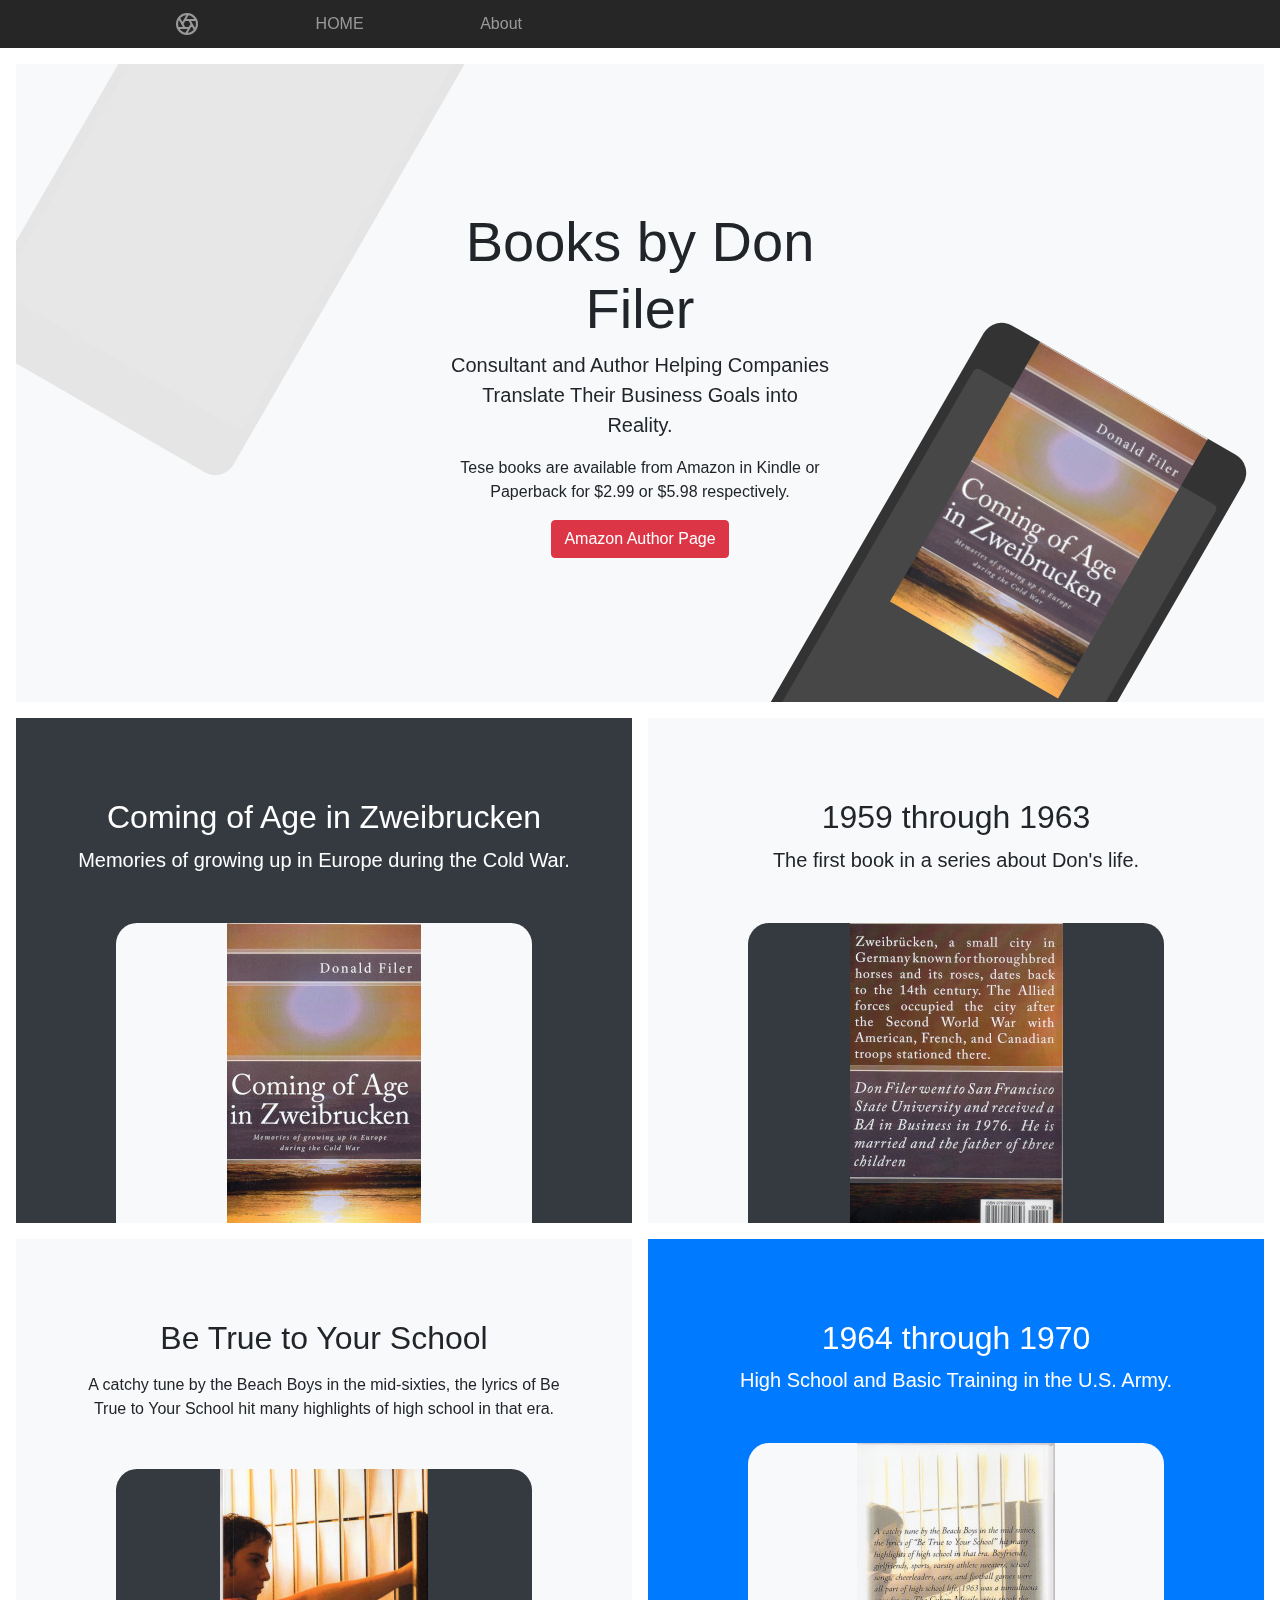
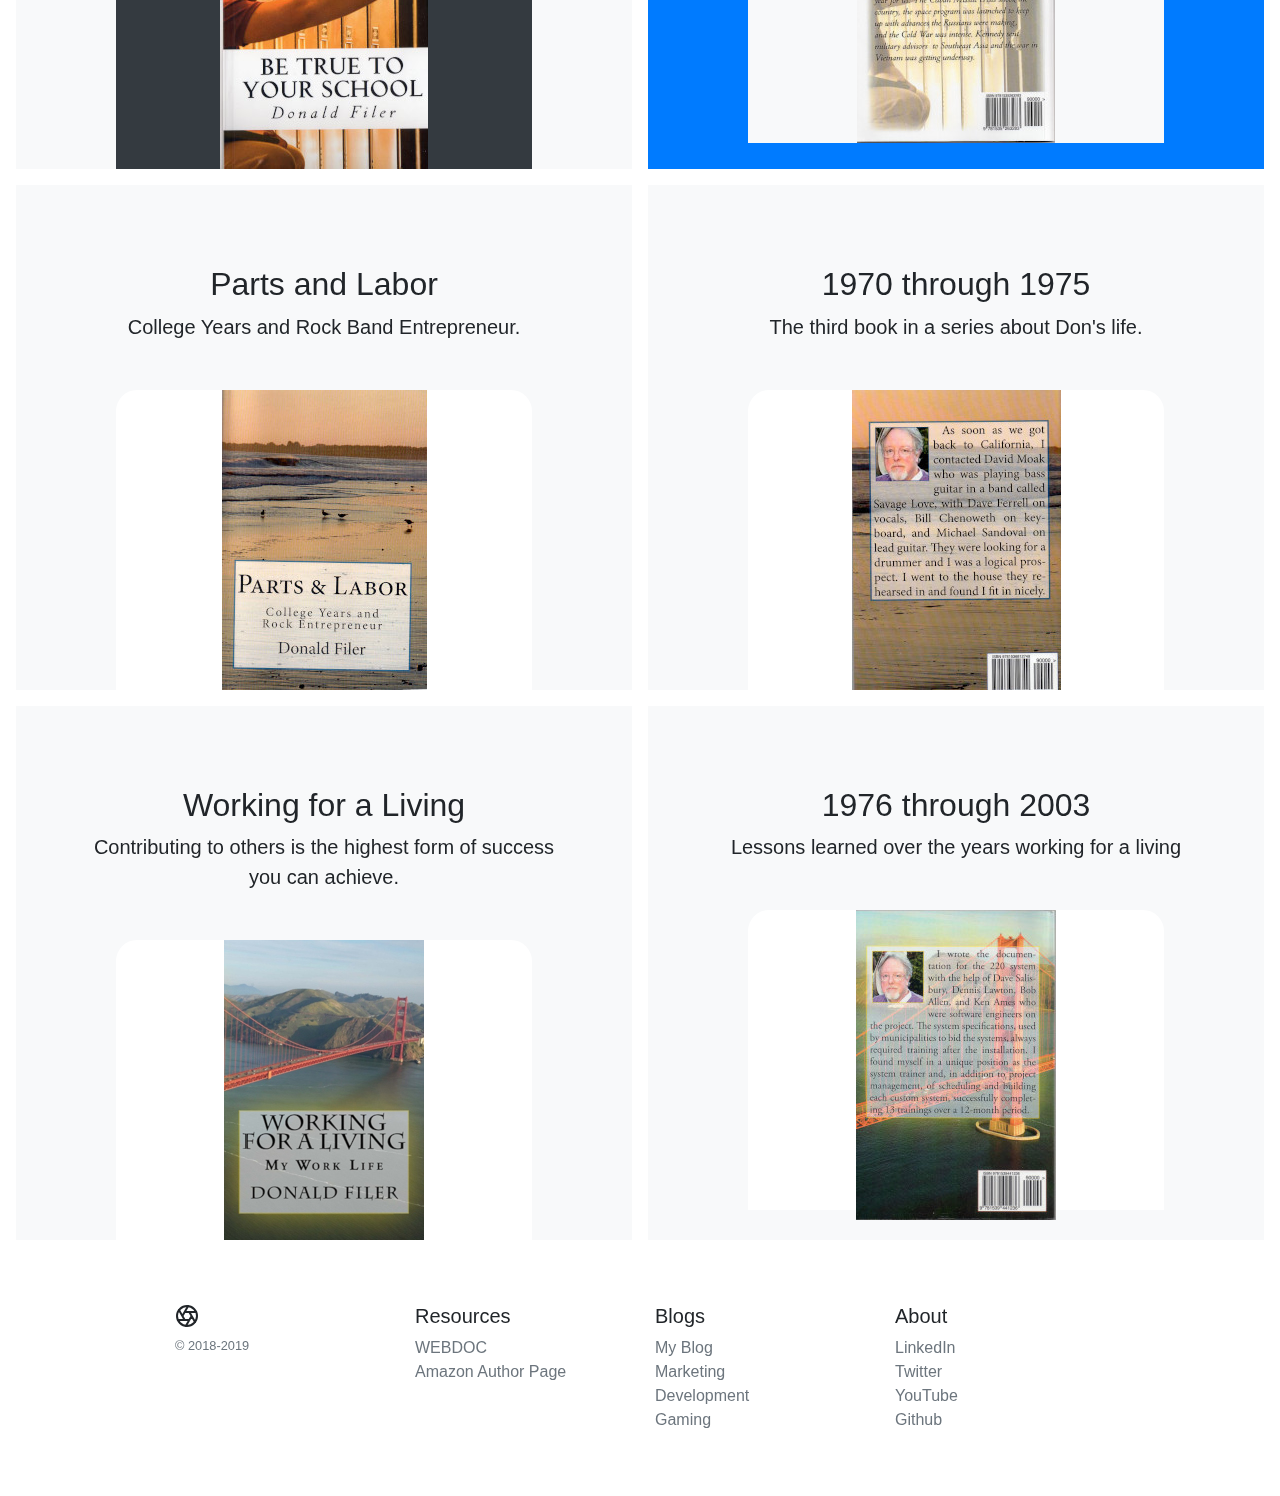
<file: index.html>
<!doctype html>
<html lang="en">

<head>
    <!-- Global site tag (gtag.js) - Google Analytics -->
    <script async src="https://www.googletagmanager.com/gtag/js?id=UA-174963985-1"></script>
    <script>
        window.dataLayer = window.dataLayer || [];

        function gtag() {
            dataLayer.push(arguments);
        }
        gtag('js', new Date());

        gtag('config', 'UA-174963985-1');
    </script>

    <meta charset="utf-8">
    <meta name="viewport" content="width=device-width, initial-scale=1, shrink-to-fit=no">
    <meta name="description" content="Books by Don Filer">
    <meta name="author" content="Don Filers">
    <meta name="generator" content="Jekyll v3.8.5">
    <title>Books - Don Filer</title>
    <!-- Bootstrap CSS & JS -->
    <link rel="stylesheet" href="https://maxcdn.bootstrapcdn.com/bootstrap/4.0.0/css/bootstrap.min.css" integrity="sha384-Gn5384xqQ1aoWXA+058RXPxPg6fy4IWvTNh0E263XmFcJlSAwiGgFAW/dAiS6JXm" crossorigin="anonymous">
    <script src="https://maxcdn.bootstrapcdn.com/bootstrap/4.0.0/js/bootstrap.min.js" integrity="sha384-JZR6Spejh4U02d8jOt6vLEHfe/JQGiRRSQQxSfFWpi1MquVdAyjUar5+76PVCmYl" crossorigin="anonymous">
    </script>


    <style>
        .bd-placeholder-img {
            font-size: 1.125rem;
            text-anchor: middle;
            -webkit-user-select: none;
            -moz-user-select: none;
            -ms-user-select: none;
            user-select: none;
        }
        
        @media (min-width: 768px) {
            .bd-placeholder-img-lg {
                font-size: 3.5rem;
            }
        }
    </style>
    <!-- Custom styles for this template -->
    <link href="css/product.css" rel="stylesheet">

    <body>
        <nav class="site-header sticky-top py-1">
            <div class="container d-flex flex-column flex-md-row justify-content-between">
                <a class="py-2" href="#">
                    <svg xmlns="http://www.w3.org/2000/svg" width="24" height="24" fill="none" stroke="currentColor" stroke-linecap="round" stroke-linejoin="round" stroke-width="2" class="d-block mx-auto" role="img" viewbox="0 0 24 24" focusable="false">
                    <title>Product</title>
                    <circle cx="12" cy="12" r="10" />
                    <path
                        d="M14.31 8l5.74 9.94M9.69 8h11.48M7.38 12l5.74-9.94M9.69 16L3.95 6.06M14.31 16H2.83m13.79-4l-5.74 9.94" />
                </svg>
                </a>
                <a class="py-2 d-none d-md-inline-block dark" href="
            https://donfiler.us/" target="_blank ">HOME</a>
                <a class="py-2 d-none d-md-inline-block" href="https://donfiler.us/portfolio" target="_blank ">About</a>
                <a class="py-2 d-none d-md-inline-block" href="#"> </a>
                <a class="py-2 d-none d-md-inline-block" href="#"> </a>
                <a class="py-2 d-none d-md-inline-block" href="#"> </a>
                <a class="py-2 d-none d-md-inline-block" href="#"> </a>
                <a class="py-2 d-none d-md-inline-block" href="#"> </a>
            </div>
        </nav>

        <div class="position-relative overflow-hidden p-3 p-md-5 m-md-3 text-center bg-light">
            <div class="col-md-5 p-lg-5 mx-auto my-5">
                <h1 class="display-4 font-weight-normal">Books by Don Filer</h1>
                <p class="lead font-weight-normal">Consultant and Author Helping Companies Translate Their Business Goals into Reality.</p>
                <p> Tese books are available from Amazon in Kindle or Paperback for $2.99 or $5.98 respectively.</p>
                <a class="btn btn-danger" href="https://www.amazon.com/Mr.-Donald-P.-Filer/e/B01JUZDBKG">Amazon Author
                Page</a>
            </div>
            <div class="product-device shadow-sm d-none d-md-block"><img src="img/book1_f.jpg" alt=""></div>
            <div class="product-device product-device-2 shadow-sm d-none d-md-block"></div>
        </div>

        <div class="d-md-flex flex-md-equal w-100 my-md-3 pl-md-3">
            <div class="bg-dark mr-md-3 pt-3 px-3 pt-md-5 px-md-5 text-center text-white overflow-hidden">
                <div class="my-3 py-3">
                    <h2 class="display-5">Coming of Age in Zweibrucken</h2>
                    <p class="lead">Memories of growing up in Europe during the Cold War.</p>
                </div>
                <div class="bg-light shadow-sm mx-auto" style="width: 80%; height: 300px; border-radius: 21px 21px 0 0;">
                    <img src="img/book1_f.jpg" alt="Coming of Age in Zweibrucken"></div>
            </div>
            <div class="bg-light mr-md-3 pt-3 px-3 pt-md-5 px-md-5 text-center overflow-hidden">
                <div class="my-3 p-3">
                    <h2 class="display-5">1959 through 1963</h2>
                    <p class="lead">The first book in a series about Don's life.</p>
                </div>
                <div class="bg-dark shadow-sm mx-auto" style="width: 80%; height: 300px; border-radius: 21px 21px 0 0;"><img src="img/book1_b.jpg" alt="Coming of Age in Zweibrucken"></div>
            </div>
        </div>

        <div class="d-md-flex flex-md-equal w-100 my-md-3 pl-md-3">
            <div class="bg-light mr-md-3 pt-3 px-3 pt-md-5 px-md-5 text-center overflow-hidden">
                <div class="my-3 p-3">
                    <h2 class="display-5">Be True to Your School</h2>
                    <p class="lead"></p>
                    <p>A catchy tune by the Beach Boys in the mid-sixties, the lyrics of Be True to Your School hit many highlights of high school in that era.</p>
                </div>
                <div class="bg-dark shadow-sm mx-auto" style="width: 80%; height: 300px; border-radius: 21px 21px 0 0;"><img src="img/img024.jpg" alt="Be True to Your School"></div>
            </div>
            <div class="bg-primary mr-md-3 pt-3 px-3 pt-md-5 px-md-5 text-center text-white overflow-hidden">
                <div class="my-3 py-3">
                    <h2 class="display-5">1964 through 1970</h2>
                    <p class="lead">High School and Basic Training in the U.S. Army.</p>
                </div>
                <div class="bg-light shadow-sm mx-auto" style="width: 80%; height: 300px; border-radius: 21px 21px 0 0;">
                    <img src="img/img027.jpg" alt="Be True to Your School"></div>
            </div>
        </div>

        <div class="d-md-flex flex-md-equal w-100 my-md-3 pl-md-3">
            <div class="bg-light mr-md-3 pt-3 px-3 pt-md-5 px-md-5 text-center overflow-hidden">
                <div class="my-3 p-3">
                    <h2 class="display-5">Parts and Labor</h2>
                    <p class="lead">College Years and Rock Band Entrepreneur.</p>
                </div>
                <div class="bg-white shadow-sm mx-auto" style="width: 80%; height: 300px; border-radius: 21px 21px 0 0;">
                    <img src="img/book3_f.jpg" alt="Parts and Labor"></div>
            </div>
            <div class="bg-light mr-md-3 pt-3 px-3 pt-md-5 px-md-5 text-center overflow-hidden">
                <div class="my-3 py-3">
                    <h2 class="display-5">1970 through 1975</h2>
                    <p class="lead"> The third book in a series about Don's life.</p>
                </div>
                <div class="bg-white shadow-sm mx-auto" style="width: 80%; height: 300px; border-radius: 21px 21px 0 0;">
                    <img src="img/book3_b.jpg" alt="Parts and Labor"></div>
            </div>
        </div>

        <div class="d-md-flex flex-md-equal w-100 my-md-3 pl-md-3">
            <div class="bg-light mr-md-3 pt-3 px-3 pt-md-5 px-md-5 text-center overflow-hidden">
                <div class="my-3 p-3">
                    <h2 class="display-5">Working for a Living</h2>
                    <p class="lead">Contributing to others is the highest form of success you can achieve.</p>
                </div>
                <div class="bg-white shadow-sm mx-auto" style="width: 80%; height: 300px; border-radius: 21px 21px 0 0;">
                    <img src="img/working.jpg" alt="Working for a Living"></div>
            </div>
            <div class="bg-light mr-md-3 pt-3 px-3 pt-md-5 px-md-5 text-center overflow-hidden">
                <div class="my-3 py-3">
                    <h2 class="display-5">1976 through 2003</h2>
                    <p class="lead">Lessons learned over the years working for a living</p>
                </div>
                <div class="bg-white shadow-sm mx-auto" style="width: 80%; height: 300px; border-radius: 21px 21px 0 0;">
                    <img src="img/book4_b.jpg" alt="Working for a Living"></div>
            </div>
        </div>

        <footer class="container py-5">
            <div class="row">
                <div class="col-12 col-md">
                    <svg xmlns="http://www.w3.org/2000/svg" width="24" height="24" fill="none" stroke="currentColor" stroke-linecap="round" stroke-linejoin="round" stroke-width="2" class="d-block mb-2" role="img" viewbox="0 0 24 24" focusable="false">
                    <title>Product</title>
                    <circle cx="12" cy="12" r="10" />
                    <path
                        d="M14.31 8l5.74 9.94M9.69 8h11.48M7.38 12l5.74-9.94M9.69 16L3.95 6.06M14.31 16H2.83m13.79-4l-5.74 9.94" />
                </svg>
                    <small class="d-block mb-3 text-muted">&copy; 2018-2019</small>
                </div>
                <!-- <div class="col-6 col-md">
                <h5>Features</h5>
                <ul class="list-unstyled text-small">
                    <li><a class="text-muted" href="#">Cool stuff</a></li>
                    <li><a class="text-muted" href="#">Random feature</a></li>
                    <li><a class="text-muted" href="#">Team feature</a></li>
                    <li><a class="text-muted" href="#">Stuff for developers</a></li>
                    <li><a class="text-muted" href="#">Another one</a></li>
                    <li><a class="text-muted" href="#">Last time</a></li>
                </ul>
            </div> -->
                <div class="col-6 col-md">
                    <h5>Resources</h5>
                    <ul class="list-unstyled text-small">
                        <li><a class="text-muted" href="https://donfiler.us/donfiler.net/index.html" target="_blank ">WEBDOC</a></li>
                        <li><a class="text-muted" href="https://www.amazon.com/Mr.-Donald-P.-Filer/e/B01JUZDBKG" target="_blank ">Amazon Author Page</a></li>
                        <!-- <li><a class="text-muted" href="#">Another resource</a></li>
                    <li><a class="text-muted" href="#">Final resource</a></li> -->
                    </ul>
                </div>
                <div class="col-6 col-md">
                    <h5>Blogs</h5>
                    <ul class="list-unstyled text-small">
                        <li><a class="text-muted" href="https://donfiler.blogspot.com/" target="_blank ">My Blog</a></li>
                        <li><a class="text-muted" href="https://impactmarketingconsultant.wordpress.com/" target="_blank ">Marketing</a></li>
                        <li><a class="text-muted" href="https://mobilefriendlywebdesign.wordpress.com/" target="_blank ">Development</a></li>
                        <li><a class="text-muted" href="https://donfiler.us/wp/pmdg-737-ngx/" target="_blank ">Gaming</a>
                        </li>
                    </ul>
                </div>
                <div class="col-6 col-md">
                    <h5>About</h5>
                    <ul class="list-unstyled text-small">
                        <li><a class="text-muted" href="https://www.linkedin.com/in/filerdon/?trk=profile-badge" target="_blank ">LinkedIn</a></li>
                        <li><a class="text-muted" href="https://twitter.com/donfiler" target="_blank ">Twitter</a></li>
                        <li><a class="text-muted" href="https://www.youtube.com/user/donfiler1" target="_blank ">YouTube</a>
                        </li>
                        <li><a class="text-muted" href="https://github.com/donfiler" target="_blank">Github</a></li>
                    </ul>
                </div>
            </div>
        </footer>
        <script src="https://code.jquery.com/jquery-3.2.1.slim.min.js" integrity="sha384-KJ3o2DKtIkvYIK3UENzmM7KCkRr/rE9/Qpg6aAZGJwFDMVNA/GpGFF93hXpG5KkN" crossorigin="anonymous">
        </script>
        <script src="https://cdnjs.cloudflare.com/ajax/libs/popper.js/1.12.9/umd/popper.min.js" integrity="sha384-ApNbgh9B+Y1QKtv3Rn7W3mgPxhU9K/ScQsAP7hUibX39j7fakFPskvXusvfa0b4Q" crossorigin="anonymous">
        </script>
    </body>

</html>
</file>
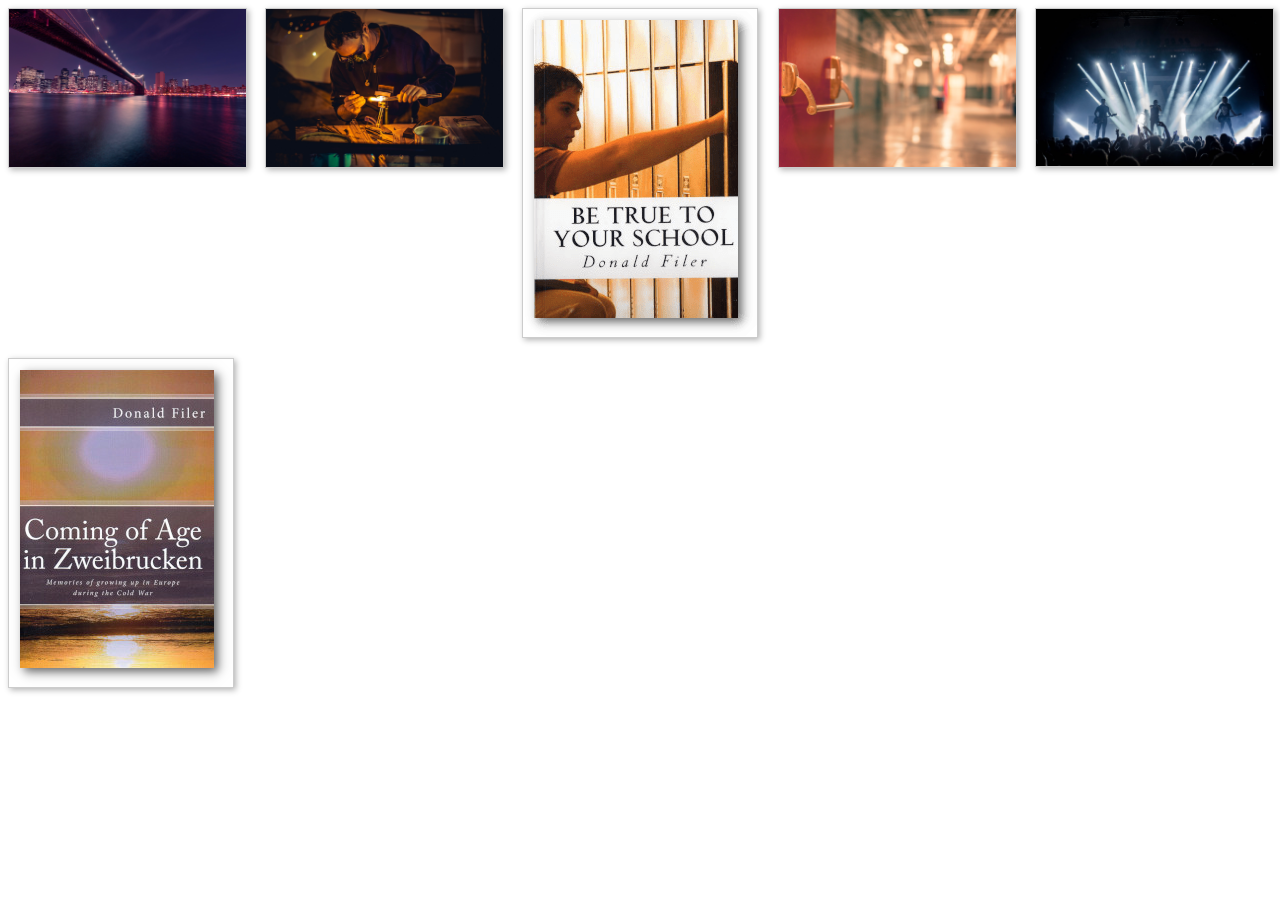
<file: gallery/index.html>
<!doctype html>
<title>Example</title>
<style>
.grid { 
  display: grid;
  grid-template-columns: repeat(auto-fill, minmax(200px, 1fr));
  grid-gap: 20px;
  align-items: start;
  }
.grid img {
  border: 1px solid #ccc;
  box-shadow: 2px 2px 6px 0px  rgba(0,0,0,0.3);
  max-width: 100%;
}
</style>
<main class="grid">
  <img src="../img/bridge-min.jpg" alt="Sample photo">
  <img src="../img/work.jpg" alt="Sample photo">
  <img src="../img/img024-min.png" alt="Sample photo">
  <img src="../img/betrue-min.jpg" alt="Sample photo">
  <img src="../img/band2.jpg" alt="Sample photo">
  <img src="../img/book1_f.png" alt="Sample photo">
</main>
</file>
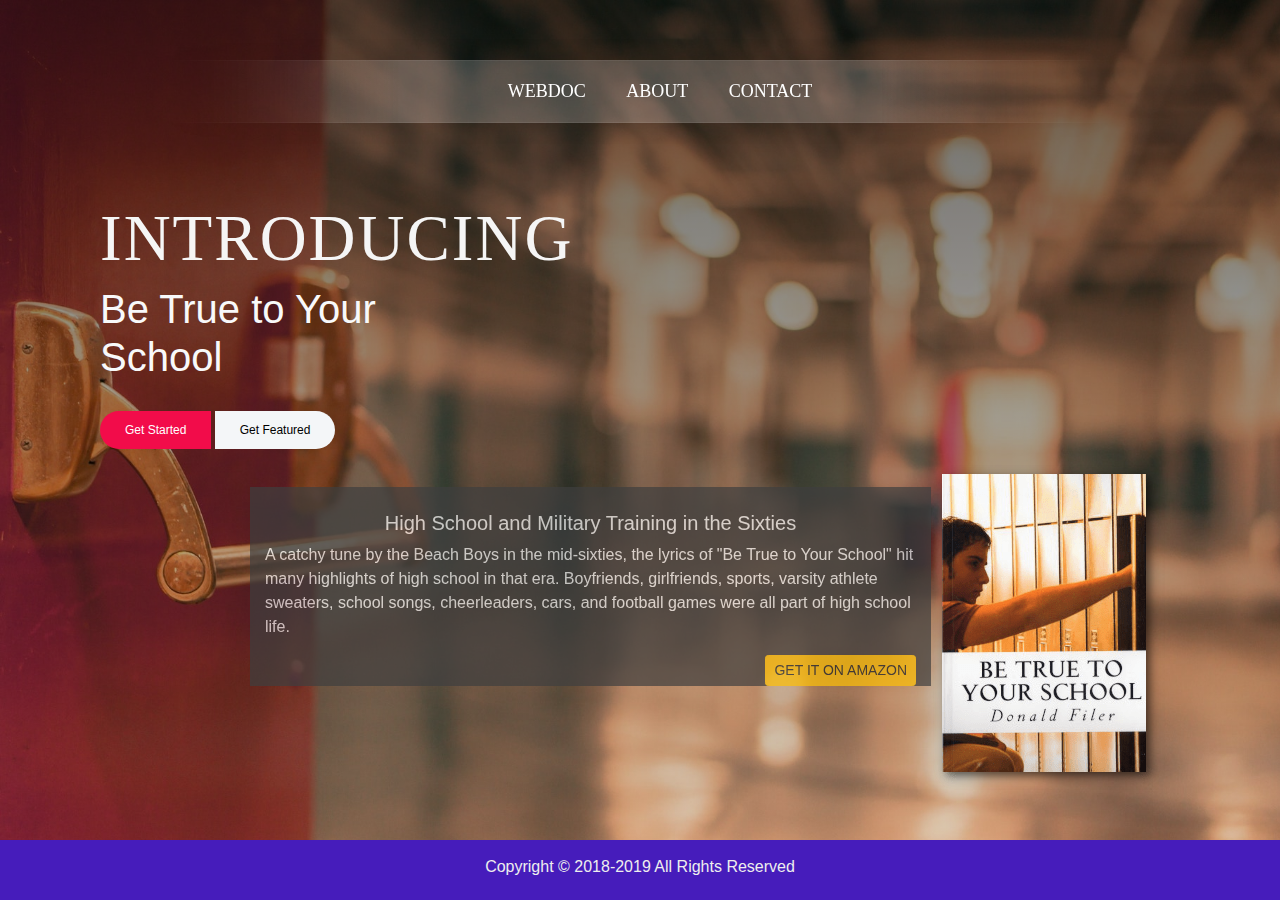
<file: betrue.html>
<!DOCTYPE html>
<html lang="en">

<head>
    <!-- Global site tag (gtag.js) - Google Analytics -->
    <script async src="https://www.googletagmanager.com/gtag/js?id=UA-174963985-1"></script>
    <script>
        window.dataLayer = window.dataLayer || [];

        function gtag() {
            dataLayer.push(arguments);
        }
        gtag('js', new Date());

        gtag('config', 'UA-174963985-1');
    </script>

    <meta charset="UTF-8" />
    <meta name="viewport" content="width=device-width, initial-scale=1" />
    <title>Be True</title>
    <link rel="stylesheet" href="https://stackpath.bootstrapcdn.com/bootstrap/4.3.1/css/bootstrap.min.css" integrity="sha384-ggOyR0iXCbMQv3Xipma34MD+dH/1fQ784/j6cY/iJTQUOhcWr7x9JvoRxT2MZw1T" crossorigin="anonymous" />
    <link rel="stylesheet" href="https://cdnjs.cloudflare.com/ajax/libs/font-awesome/4.7.0/css/font-awesome.min.css" />
    <link rel="stylesheet" href="css/card.css" />

    <style>
        body {
            background: linear-gradient(rgba(0, 0, 0, 0.6), rgba(0, 0, 0, 0.1)) border-box, url(img/betrue-min.jpg);
            background-image: no-repeat center center fixed;
            -webkit-background-size: cover;
            -moz-background-size: cover;
            -o-background-size: cover;
            background-size: cover;
        }
    </style>
    <!-- Global site tag (gtag.js) - Google Analytics -->
    <script async src="https://www.googletagmanager.com/gtag/js?id=UA-50566929-1 "></script>
    <script>
        window.dataLayer = window.dataLayer || [];

        function gtag() {
            dataLayer.push(arguments);
        }
        gtag('js', new Date());

        gtag('config', 'UA-50566929-1');
    </script>
</head>

<body>
    <div class="container">
        <section id="#nav">
            <nav>
                <ul>
                    <li>
                        <a href="http://donfiler.com/">Webdoc</a>
                    </li>
                    <li>
                        <a href="http://donfiler.com/portfolio/about.html">About</a>
                    </li>
                    <li>
                        <a href="http://donfiler.com/contact">Contact</a>
                    </li>
                </ul>
            </nav>
        </section>
        <section class="hero">
            <div class="container">
                <h1><span> INTRODUCING</span></h1>
                <h1 class="text-light">Be True to Your School</h1>
                <div class="button">
                    <a href="https://www.amazon.com/gp/product/B01JGQQPQG/ref=dbs_a_def_rwt_bibl_vppi_i3" class="btn1">Get
                        Started</a>
                    <a href="https://www.amazon.com/Mr.-Donald-P.-Filer/e/B01JUZDBKG " class="btn2">Get Featured</a>
                </div>
                <br />
                <div class="container">
                    <img src="img/img024-min.png " alt="Responsive image " class="pull-right img-responsive" /><br />
                </div>
                <div class="row">
                    <div class="col-sm">
                        <br />
                        <h5 class="text-center text-white">
                            High School and Military Training in the Sixties
                        </h5>
                        <p class="text-white flow-text">
                            A catchy tune by the Beach Boys in the mid-sixties, the lyrics of "Be True to Your School" hit many highlights of high school in that era. Boyfriends, girlfriends, sports, varsity athlete sweaters, school songs, cheerleaders, cars, and football games
                            were all part of high school life.
                        </p>
                        <a href="https://www.amazon.com/gp/product/B01JGQQPQG/ref=dbs_a_def_rwt_bibl_vppi_i3" class="btn btn-warning btn-sm pull-right">GET IT ON AMAZON</a>
                    </div>
                </div>
                <br /><br /><br />
                <br /><br /><br />
            </div>
        </section>
    </div>
    <section id="footer">
        <p class="text-center">Copyright &copy; 2018-2019 All Rights Reserved</p>
    </section>
</body>

</html>
</file>
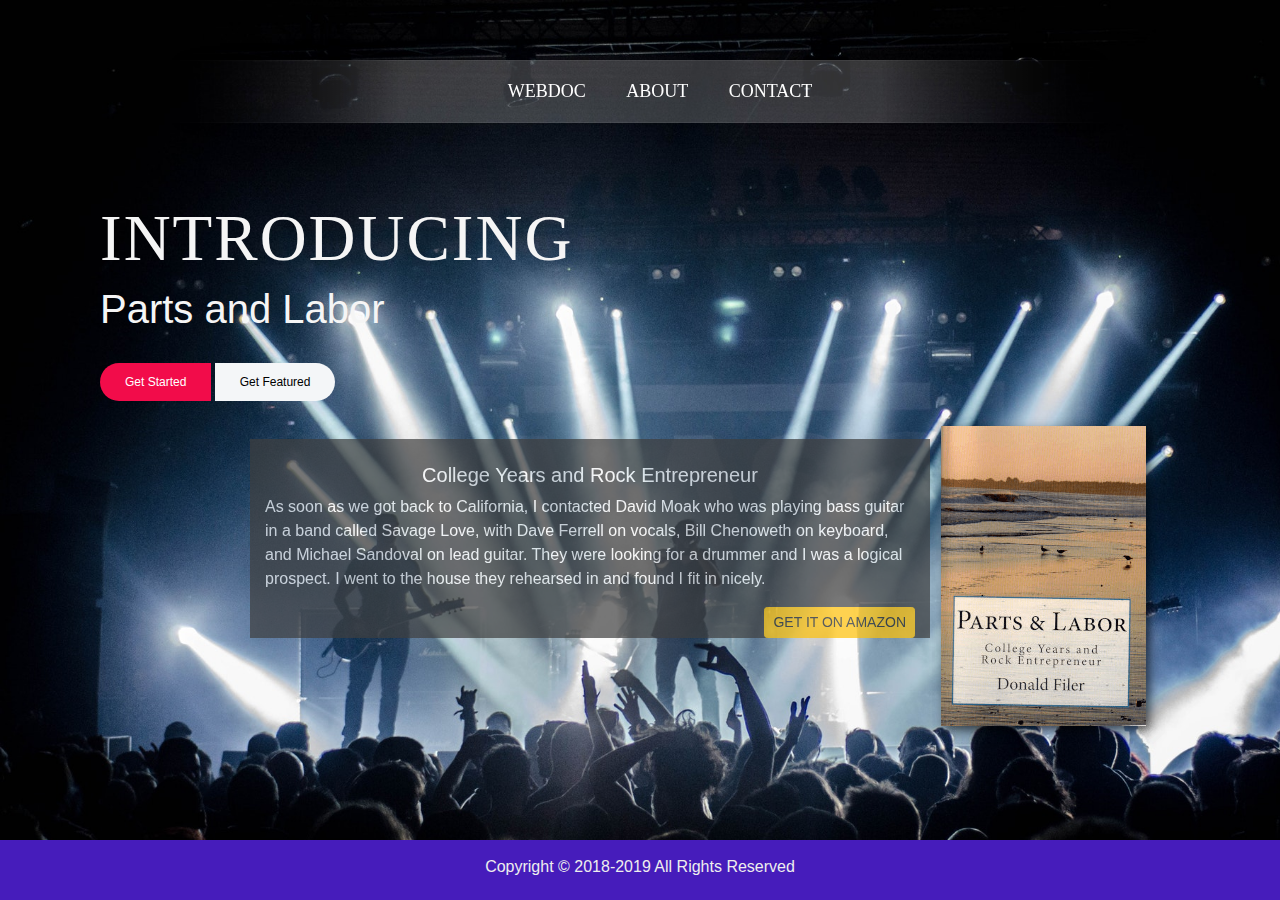
<file: parts.html>
<!DOCTYPE html>
<html lang="en">

<head>
    <!-- Global site tag (gtag.js) - Google Analytics -->
    <script async src="https://www.googletagmanager.com/gtag/js?id=UA-174963985-1"></script>
    <script>
        window.dataLayer = window.dataLayer || [];

        function gtag() {
            dataLayer.push(arguments);
        }
        gtag('js', new Date());

        gtag('config', 'UA-174963985-1');
    </script>

    <meta charset="UTF-8" />
    <meta name="viewport" content="width=device-width, initial-scale=1" />
    <title>Parts & Labor</title>
    <link rel="stylesheet" href="https://stackpath.bootstrapcdn.com/bootstrap/4.3.1/css/bootstrap.min.css" integrity="sha384-ggOyR0iXCbMQv3Xipma34MD+dH/1fQ784/j6cY/iJTQUOhcWr7x9JvoRxT2MZw1T" crossorigin="anonymous" />
    <link rel="stylesheet" href="https://cdnjs.cloudflare.com/ajax/libs/font-awesome/4.7.0/css/font-awesome.min.css" />
    <link rel="stylesheet" href="css/card.css" />


    <style>
        body {
            background-image: url(img/band2-min.jpg);
            background-image: no-repeat center center fixed;
            -webkit-background-size: cover;
            -moz-background-size: cover;
            -o-background-size: cover;
            background-size: cover;
        }
    </style>
</head>

<body>
    <div class="container">
        <section id="#nav">
            <nav>
                <ul>
                    <li>
                        <a href="http://donfiler.com/">Webdoc</a>
                    </li>
                    <li>
                        <a href="http://donfiler.com/portfolio/about.html">About</a>
                    </li>
                    <li>
                        <a href="http://donfiler.com/contact">Contact</a>
                    </li>
                </ul>
            </nav>
        </section>
        <section class="hero">
            <div class="container">
                <h1><span> INTRODUCING</span></h1>
                <h1>Parts and Labor</h1>
                <div class="button">
                    <a href="https://www.amazon.com/gp/product/1536812749/ref=dbs_a_def_rwt_bibl_vppi_i4" class="btn1">Get
                        Started</a>
                    <a href="https://www.amazon.com/Mr.-Donald-P.-Filer/e/B01JUZDBKG " class="btn2">Get Featured</a>
                </div>
                <br />
                <div class="container">
                    <img src="img/book3_f-min.png " alt="Responsive image " class="pull-right img-responsive" /><br />
                </div>
                <div class="row">
                    <div class="col-sm">
                        <br />
                        <h5 class="text-center text-white">
                            College Years and Rock Entrepreneur
                        </h5>
                        <p class="text-white flow-text">
                            As soon as we got back to California, I contacted David Moak who was playing bass guitar in a band called Savage Love, with Dave Ferrell on vocals, Bill Chenoweth on keyboard, and Michael Sandoval on lead guitar. They were looking for a drummer and I
                            was a logical prospect. I went to the house they rehearsed in and found I fit in nicely.
                        </p>
                        <a href="https://www.amazon.com/gp/product/1536812749/ref=dbs_a_def_rwt_bibl_vppi_i4" class="btn btn-warning btn-sm pull-right">GET IT ON AMAZON</a>
                    </div>
                </div>
                <br /><br /><br />
                <br /><br /><br />
            </div>
        </section>

        <section id="footer">
            <p class="text-center">
                Copyright &copy; 2018-2019 All Rights Reserved
            </p>
        </section>
    </div>
</body>

</html>
</file>
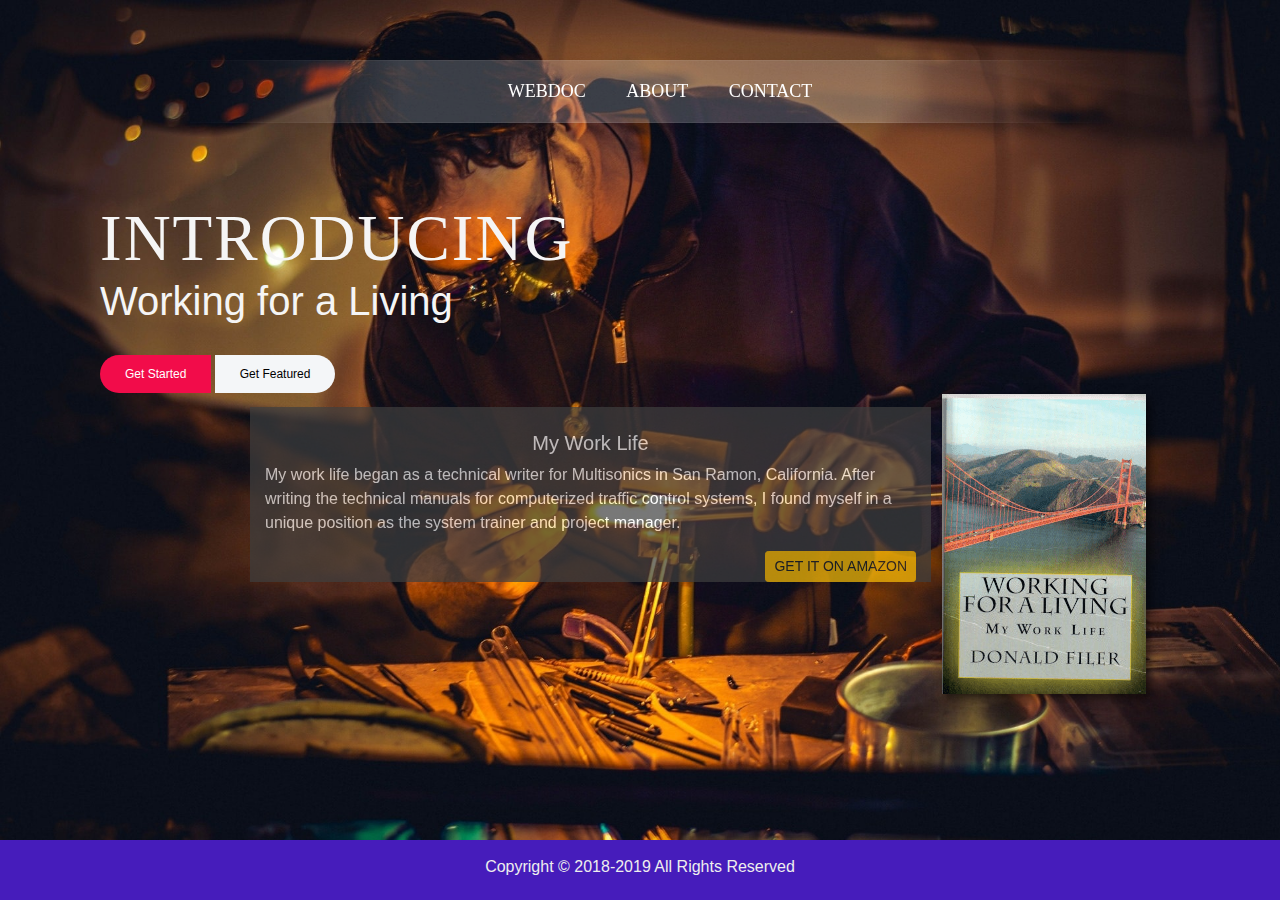
<file: work.html>
<!DOCTYPE html>
<html lang="en">

<head>
    <!-- Global site tag (gtag.js) - Google Analytics -->
    <script async src="https://www.googletagmanager.com/gtag/js?id=UA-174963985-1"></script>
    <script>
        window.dataLayer = window.dataLayer || [];

        function gtag() {
            dataLayer.push(arguments);
        }
        gtag('js', new Date());

        gtag('config', 'UA-174963985-1');
    </script>

    <meta charset="UTF-8" />
    <meta name="viewport" content="width=device-width, initial-scale=1" />
    <title>Working for a Living</title>
    <link rel="stylesheet" href="https://stackpath.bootstrapcdn.com/bootstrap/4.3.1/css/bootstrap.min.css" integrity="sha384-ggOyR0iXCbMQv3Xipma34MD+dH/1fQ784/j6cY/iJTQUOhcWr7x9JvoRxT2MZw1T" crossorigin="anonymous" />
    <link rel="stylesheet" href="https://cdnjs.cloudflare.com/ajax/libs/font-awesome/4.7.0/css/font-awesome.min.css" />
    <link rel="stylesheet" href="css/card.css" />

    <style>
        body {
            background-image: url(img/work-min.jpg);
            background-image: no-repeat center center fixed;
            -webkit-background-size: cover;
            -moz-background-size: cover;
            -o-background-size: cover;
            background-size: cover;
        }
    </style>

</head>

<body>
    <div class="container">
        <section id="#nav">
            <nav>
                <ul>
                    <li>
                        <a href="http://donfiler.com/">Webdoc</a>
                    </li>
                    <li>
                        <a href="http://donfiler.com/portfolio/about.html">About</a>
                    </li>
                    <li>
                        <a href="http://donfiler.com/contact">Contact</a>
                    </li>
                </ul>
            </nav>
        </section>
        <section class="hero">
            <div class="container">
                <h1><span> INTRODUCING</span><br />Working for a Living</h1>
                <div class="button">
                    <a href="https://www.amazon.com/gp/product/B01M4P68LM/ref=dbs_a_def_rwt_bibl_vppi_i2" class="btn1">Get
                        Started</a>
                    <a href="https://www.amazon.com/Mr.-Donald-P.-Filer/e/B01JUZDBKG " class="btn2">Get Featured</a>
                </div>
                <div class="container">
                    <img src="img/book4_f-min.png " alt="Responsive image " class="pull-right img-responsive" /><br />
                </div>
                <div class="row">
                    <div class="col-sm">
                        <br />
                        <h5 class="text-center text-white">My Work Life</h5>
                        <p class="text-white flow-text">
                            My work life began as a technical writer for Multisonics in San Ramon, California. After writing the technical manuals for computerized traffic control systems, I found myself in a unique position as the system trainer and project manager.
                        </p>
                        <a href="https://www.amazon.com/gp/product/B01M4P68LM/ref=dbs_a_def_rwt_bibl_vppi_i2" class="btn btn-warning btn-sm pull-right">GET IT ON AMAZON</a>
                    </div>
                </div>
                <br /><br /><br />
                <br /><br /><br />
            </div>
        </section>
    </div>
    <section id="footer">
        <p class="text-center">Copyright &copy; 2018-2019 All Rights Reserved</p>
    </section>
</body>

</html>
</file>
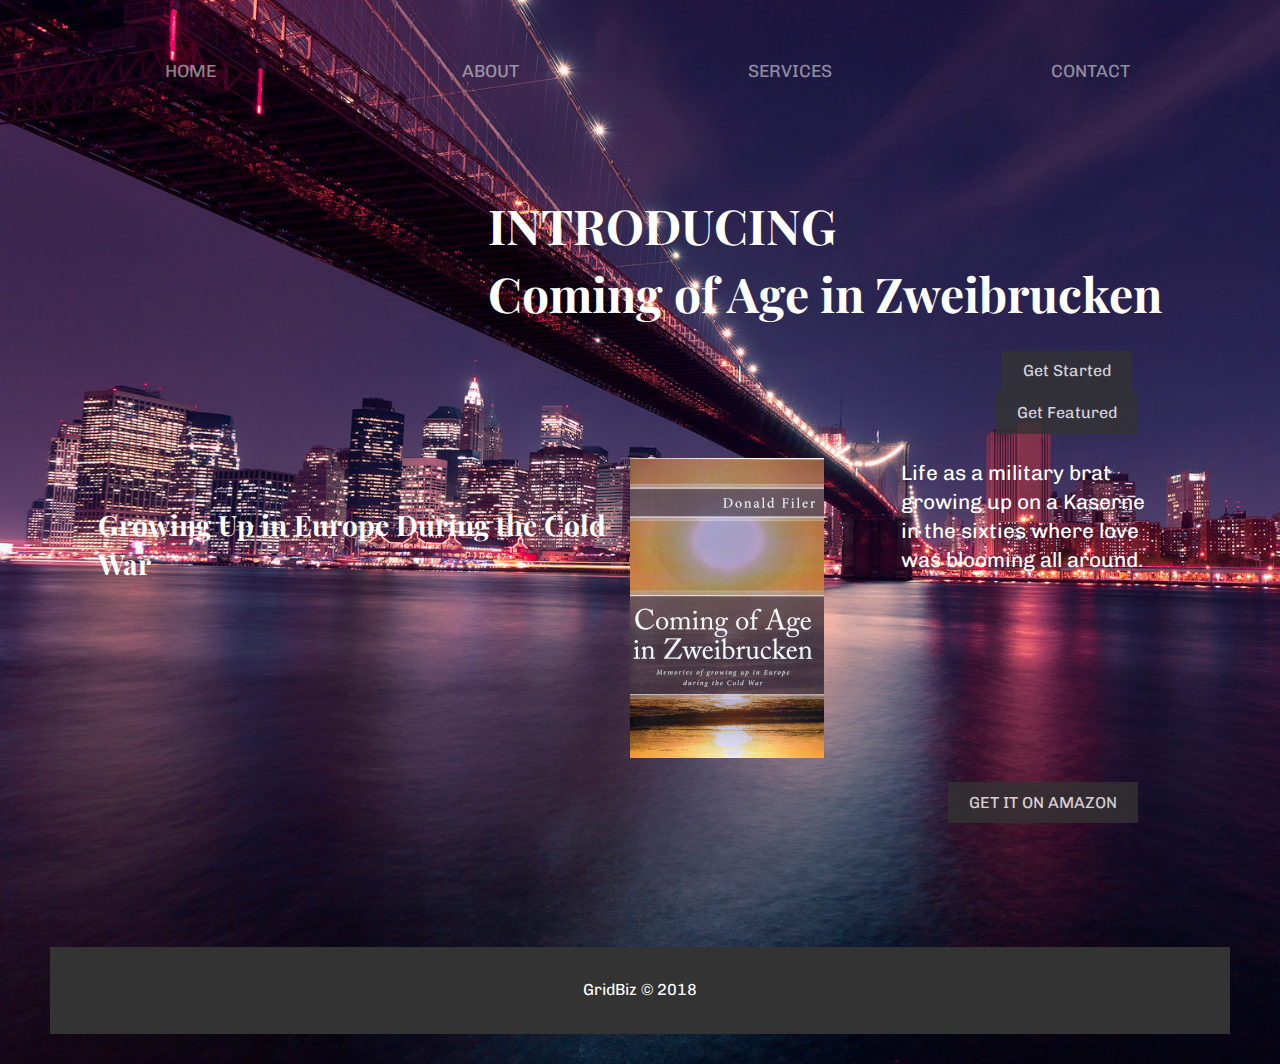
<file: zwei.html>
<!DOCTYPE html>
<html lang="en">

<head>

    <!-- Global site tag (gtag.js) - Google Analytics -->
    <script async src="https://www.googletagmanager.com/gtag/js?id=UA-174963985-1"></script>
    <script>
        window.dataLayer = window.dataLayer || [];

        function gtag() {
            dataLayer.push(arguments);
        }
        gtag('js', new Date());

        gtag('config', 'UA-174963985-1');
    </script>

    <meta charset="UTF-8" />
    <meta name="viewport" content="width=device-width, initial-scale=1.0" />
    <meta http-equiv="X-UA-Compatible" content="ie=edge" />
    <link rel="stylesheet" href="https://use.fontawesome.com/releases/v5.8.1/css/all.css" integrity="sha384-50oBUHEmvpQ+1lW4y57PTFmhCaXp0ML5d60M1M7uH2+nqUivzIebhndOJK28anvf" crossorigin="anonymous" />
    <link href="https://fonts.googleapis.com/css?family=Playfair+Display|Chivo" rel="stylesheet" />
    <link rel="stylesheet" href="css/zgrid.css" />
    <title>Document</title>

    <style>
        body {
            background-image: url(img/bridge.jpg);
            background-image: no-repeat center center fixed;
            -webkit-background-size: cover;
            -moz-background-size: cover;
            -o-background-size: cover;
            background-size: cover;
        }
    </style>

</head>

<body>
    <div class="wrapper">
        <!-- Navigation -->
        <div class="navbar navbar-expand-lg navbar-dark ml-auto fixed-top">
            <!-- Navigation -->
            <nav class="main-nav">
                <ul>
                    <li>
                        <a href="#">Home</a>
                    </li>
                    <li>
                        <a href="#">About</a>
                    </li>
                    <li>
                        <a href="#">Services</a>
                    </li>
                    <li>
                        <a href="#">Contact</a>
                    </li>
                </ul>
            </nav>

            <section class="top-container">
                <header class="showcase">
                    <h1><span> INTRODUCING</span><br />Coming of Age in Zweibrucken</h1>
                    <div class="top-box top-box-a">
                        <a href="https://www.amazon.com/Coming-Age-Zweibrucken-Memories-growing/dp/1535560851/ref=asap_bc?ie=UTF8 " class="btn">Get Started</a>
                        <a href="https://www.amazon.com/Mr.-Donald-P.-Filer/e/B01JUZDBKG " class="btn">Get Featured</a>
                    </div>
                    <div class="nested">
                        <h5>Growing Up in Europe During the Cold War</h5>
                        <img src="img/book1_f.jpg " alt="Responsive image " class="img-responsive" />
                        <p>
                            Life as a military brat growing up on a Kaserne in the sixties where love was blooming all around.
                        </p>
                    </div>
                    <div class="top-box top-box-b">
                        <a href="https://www.amazon.com/Coming-Age-Zweibrucken-Memories-growing/dp/1535560851/ref=asap_bc?ie=UTF8 " class="btn">GET IT ON AMAZON</a>
                    </div>
                </header>
            </section>
        </div>

        <!-- Footer -->
        <footer>
            <p>GridBiz &copy; 2018</p>
        </footer>
    </div>
    <!-- Wrapper Ends -->
</body>

</html>
</file>
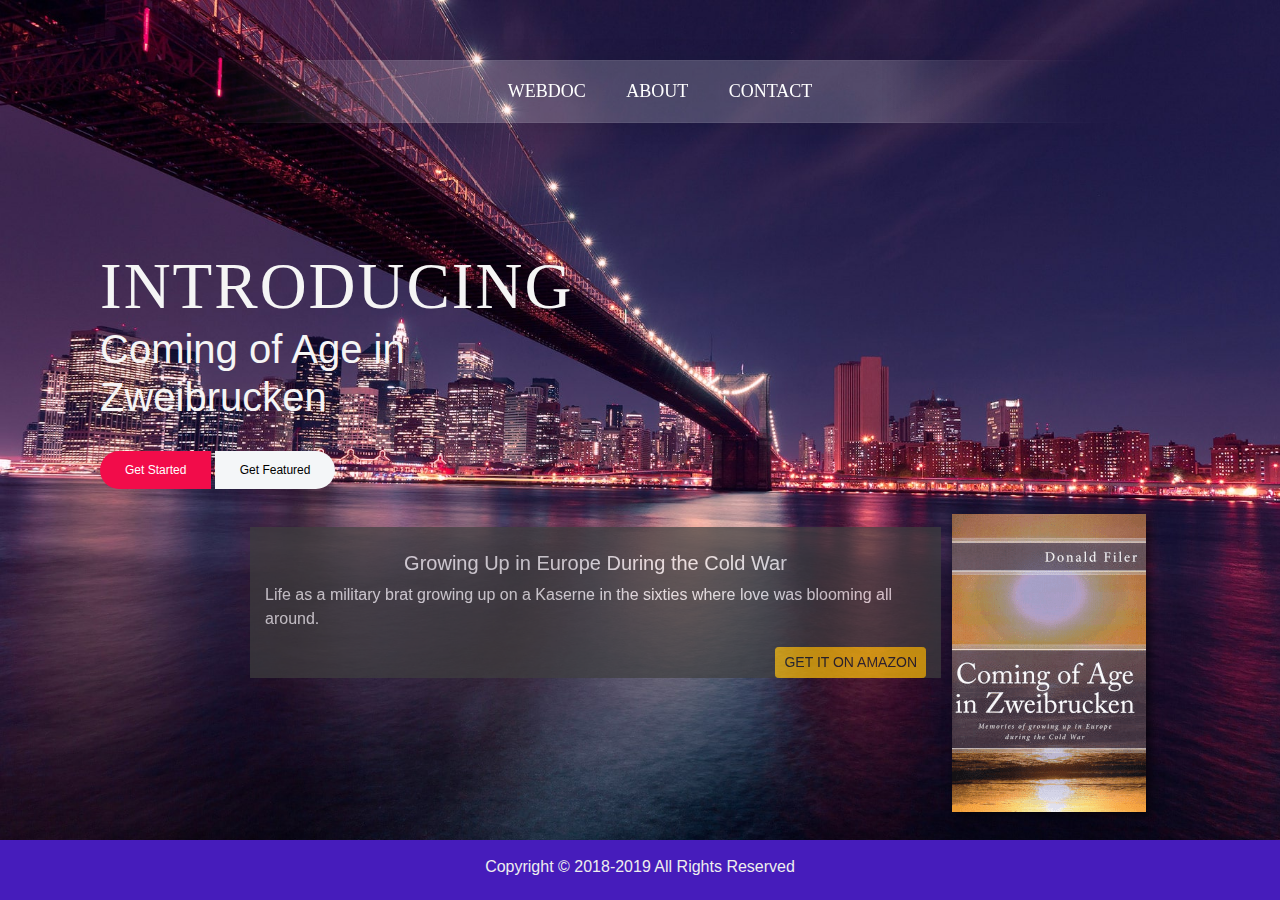
<file: zwei2.html>
<!DOCTYPE html>
<html lang="en">

<head>

    <!-- Global site tag (gtag.js) - Google Analytics -->
    <script async src="https://www.googletagmanager.com/gtag/js?id=UA-174963985-1"></script>
    <script>
        window.dataLayer = window.dataLayer || [];

        function gtag() {
            dataLayer.push(arguments);
        }
        gtag('js', new Date());

        gtag('config', 'UA-174963985-1');
    </script>

    <meta charset="UTF-8" />
    <meta name="viewport" content="width=device-width, initial-scale=1" />
    <title>Zweibrucken</title>
    <link rel="stylesheet" href="https://stackpath.bootstrapcdn.com/bootstrap/4.3.1/css/bootstrap.min.css" integrity="sha384-ggOyR0iXCbMQv3Xipma34MD+dH/1fQ784/j6cY/iJTQUOhcWr7x9JvoRxT2MZw1T" crossorigin="anonymous" />
    <link rel="stylesheet" href="https://cdnjs.cloudflare.com/ajax/libs/font-awesome/4.7.0/css/font-awesome.min.css" />
    <link rel="stylesheet" href="css/card.css" />

    <style>
        body {
            background-image: url(img/bridge-min.jpg);
            background-image: no-repeat center center fixed;
            -webkit-background-size: cover;
            -moz-background-size: cover;
            -o-background-size: cover;
            background-size: cover;
        }
    </style>

</head>

<body>
    <div class="container">
        <section id="#nav">
            <nav>
                <ul>
                    <li>
                        <a href="http://donfiler.com/">Webdoc</a>
                    </li>
                    <li>
                        <a href="http://donfiler.com/portfolio/about.html">About</a>
                    </li>
                    <li>
                        <a href="http://donfiler.com/contact">Contact</a>
                    </li>
                </ul>
            </nav>
        </section>
        <br /><br />
        <section class="hero">
            <div class="container">
                <h1><span> INTRODUCING</span><br />Coming of Age in Zweibrucken</h1>
                <div class="button">
                    <a href="https://www.amazon.com/Coming-Age-Zweibrucken-Memories-growing/dp/1535560851/ref=asap_bc?ie=UTF8 " class="btn1">Get Started</a>
                    <a href="https://www.amazon.com/Mr.-Donald-P.-Filer/e/B01JUZDBKG " class="btn2">Get Featured</a>
                </div>
                <br />
                <div class="container">
                    <img src="img/book1_f-min.png " alt="Responsive image " class="pull-right img-responsive" /><br />
                </div>
                <div class="row">
                    <div class="col-sm">
                        <br />
                        <h5 class="text-center text-white">
                            Growing Up in Europe During the Cold War
                        </h5>
                        <p class="text-white">
                            Life as a military brat growing up on a Kaserne in the sixties where love was blooming all around.
                        </p>
                        <a href="https://www.amazon.com/Coming-Age-Zweibrucken-Memories-growing/dp/1535560851/ref=asap_bc?ie=UTF8 " class="btn btn-warning btn-sm pull-right">GET IT ON AMAZON</a>
                    </div>
                </div>
                <br /><br /><br />
                <br /><br /><br />
            </div>
        </section>
    </div>
    <section id="footer">
        <p class="text-center">Copyright &copy; 2018-2019 All Rights Reserved</p>
    </section>
</body>

</html>
</file>
<file: css/product.css>
.container {
    max-width: 960px;
}


/*
 * Custom translucent site header
 */

.site-header {
    background-color: rgba(0, 0, 0, .85);
    -webkit-backdrop-filter: saturate(180%) blur(20px);
    backdrop-filter: saturate(180%) blur(20px);
}

.site-header a {
    color: #999;
    transition: ease-in-out color .15s;
}

.site-header a:hover {
    color: #fff;
    text-decoration: none;
}


/*
 * Dummy devices (replace them with your own or something else entirely!)
 */

.product-device {
    position: absolute;
    right: 10%;
    bottom: -30%;
    width: 300px;
    height: 540px;
    background-color: #333;
    border-radius: 21px;
    -webkit-transform: rotate(30deg);
    transform: rotate(30deg);
}

.product-device::before {
    position: absolute;
    top: 10%;
    right: 10px;
    bottom: 10%;
    left: 10px;
    content: "";
    background-color: rgba(255, 255, 255, .1);
    border-radius: 5px;
}

.product-device-2 {
    top: -25%;
    right: auto;
    bottom: 0;
    left: 5%;
    background-color: #e5e5e5;
}


/*
 * Extra utilities
 */

.border-top {
    border-top: 1px solid #e5e5e5;
}

.border-bottom {
    border-bottom: 1px solid #e5e5e5;
}

.box-shadow {
    box-shadow: 0 .25rem .75rem rgba(0, 0, 0, .05);
}

.flex-equal>* {
    -ms-flex: 1;
    -webkit-box-flex: 1;
    flex: 1;
}

@media (min-width: 768px) {
    .flex-md-equal>* {
        -ms-flex: 1;
        -webkit-box-flex: 1;
        flex: 1;
    }
}

.overflow-hidden {
    overflow: hidden;
}
</file>
<file: css/card.css>
body {
    /* background-image: url(img/bridge.jpg); */
    background-image: no-repeat center center fixed;
    -webkit-background-size: cover;
    -moz-background-size: cover;
    -o-background-size: cover;
    background-size: cover;
    height: 100vh;
}

.row {
    margin-left: 150px;
    background: #3f3f3f;
    opacity: 0.7
}

h1 {
    color: whitesmoke;
    width: 400px;
}

span {
    font-size: 65px;
    letter-spacing: 2px;
    font-family: impact;
}

p {
    color: #eee;
}

.button {
    font-family: 'Roboto Condensed', sans-serif;
    font-weight: normal;
    font-size: 12px;
    margin-top: 40px;
}

.btn1:hover {
    text-decoration: none;
    color: white;
}

.btn2:hover {
    text-decoration: none;
    color: black;
}

.btn1 {
    padding: 12px 25px;
    background: #f20c4a;
    text-decoration: none;
    color: white;
    border-top-left-radius: 20px;
    border-bottom-left-radius: 20px;
}

.btn2 {
    padding: 12px 25px;
    background: #f4f6f8;
    text-decoration: none;
    color: #000;
    border-top-right-radius: 20px;
    border-bottom-right-radius: 20px;
}

@import url(https://fonts.googleapis.com/css?family=Open+Sans);
html {
    height: 100%;
    background-image: linear-gradient(to right top, #8e44ad 0%, #3498db 100%);
}

nav {
    max-width: 960px;
    mask-image: linear-gradient(90deg, rgba(255, 255, 255, 0) 0%, #ffffff 25%, #ffffff 75%, rgba(255, 255, 255, 0) 100%);
    margin: 0 auto;
    padding: 60px 0;
}

nav ul {
    text-align: center;
    background: linear-gradient(90deg, rgba(255, 255, 255, 0) 0%, rgba(255, 255, 255, 0.2) 25%, rgba(255, 255, 255, 0.2) 75%, rgba(255, 255, 255, 0) 100%);
    box-shadow: 0 0 25px rgba(0, 0, 0, 0.1), inset 0 0 1px rgba(255, 255, 255, 0.6);
}

nav ul li {
    display: inline-block;
}

nav ul li a {
    padding: 18px;
    font-family: "verdana";
    text-transform: uppercase;
    color: #fff;
    font-size: 18px;
    text-decoration: none;
    display: block;
}

#footer {
    position: fixed;
    left: 0px;
    bottom: 0px;
    height: 60px;
    width: 100%;
    background: rgb(70, 28, 187);
    color: whitesmoke;
    padding-top: 15px;
}


/* IE 6 */

* html #footer {
    position: absolute;
    top: expression((0-(footer.offsetHeight)+(document.documentElement.clientHeight ? document.documentElement.clientHeight: document.body.clientHeight)+(ignoreMe=document.documentElement.scrollTop ? document.documentElement.scrollTop: document.body.scrollTop))+'px');
}

@media only screen and (max-width: 1024px) {
    nav {
        max-width: 460px;
        mask-image: linear-gradient(90deg, rgba(255, 255, 255, 0) 0%, #ffffff 25%, #ffffff 75%, rgba(255, 255, 255, 0) 100%);
        margin: 0 auto;
        padding: 30px 0;
    }
    p {
        font-size: .75rem;
        margin: 0 auto;
        padding: 0;
    }
    .row {
        margin-left: 15px;
        background: #3f3f3f;
        opacity: 0.7
    }
    h1 {
        color: whitesmoke;
        width: 350px;
        font-size: 1rem;
    }
    span {
        font-size: 40px;
        letter-spacing: 2px;
        font-family: impact;
    }
    img {
        height: 30vh;
    }
}

@media only screen and (max-width: 769px) {
    nav {
        max-width: 460px;
        mask-image: linear-gradient(90deg, rgba(255, 255, 255, 0) 0%, #ffffff 25%, #ffffff 75%, rgba(255, 255, 255, 0) 100%);
        margin: 0 auto;
        padding: 30px 0;
    }
    p {
        font-size: .75rem;
        margin: 0 auto;
        padding: 0;
    }
    .row {
        margin-left: 15px;
        background: #3f3f3f;
        opacity: 0.7
    }
    h1 {
        color: whitesmoke;
        width: 350px;
        font-size: 1rem;
    }
    span {
        font-size: 40px;
        letter-spacing: 2px;
        font-family: impact;
    }
    img {
        height: 30vh;
    }
}

@media only screen and (max-width: 600px) {
    nav {
        max-width: 460px;
        mask-image: linear-gradient(90deg, rgba(255, 255, 255, 0) 0%, #ffffff 25%, #ffffff 75%, rgba(255, 255, 255, 0) 100%);
        margin: 0 auto;
        padding: 30px 0;
    }
    p {
        font-size: .75rem;
        margin: 0 auto;
        padding: 0;
    }
    .row {
        margin-left: 15px;
        background: #3f3f3f;
        opacity: 0.7
    }
    h1 {
        color: whitesmoke;
        width: 350px;
        font-size: 1rem;
    }
    span {
        font-size: 40px;
        letter-spacing: 2px;
        font-family: impact;
    }
    img {
        height: 30vh;
    }
}

@media only screen and (max-width: 425px) {
    nav {
        max-width: 400px;
        mask-image: linear-gradient(90deg, rgba(255, 255, 255, 0) 0%, #ffffff 25%, #ffffff 75%, rgba(255, 255, 255, 0) 100%);
        margin: 0 auto;
        padding: 0;
    }
    p {
        font-size: .5rem;
        margin: 0 auto;
        padding: 0;
    }
    .row {
        margin-left: 10px;
        background: #3f3f3f;
        opacity: 0.7
    }
    h1 {
        color: whitesmoke;
        width: 375px;
        font-size: .75rem;
    }
    .row>h5 {
        color: whitesmoke;
        width: 400px;
        font-size: .75rem;
    }
    span {
        font-size: 40px;
        letter-spacing: 1.5px;
        font-family: impact;
    }
    img {
        height: 30vh;
    }
    .btn1 {
        padding: 6px 12px;
        background: #f20c4a;
        text-decoration: none;
        color: white;
        border-top-left-radius: 20px;
        border-bottom-left-radius: 20px;
    }
    .btn2 {
        padding: 6px 12px;
        background: #f4f6f8;
        text-decoration: none;
        color: #000;
        border-top-right-radius: 20px;
        border-bottom-right-radius: 20px;
    }
}

@media only screen and (max-width: 375px) {
    nav {
        max-width: 375px;
        mask-image: linear-gradient(90deg, rgba(255, 255, 255, 0) 0%, #ffffff 25%, #ffffff 75%, rgba(255, 255, 255, 0) 100%);
        margin: 0 auto;
        padding: 0;
    }
    p {
        font-size: .5rem;
        margin: 0 auto;
        padding: 0;
    }
    .row {
        margin-left: 10px;
        background: #3f3f3f;
        opacity: 0.7
    }
    h1 {
        color: whitesmoke;
        width: 300px;
        font-size: .75rem;
    }
    .row>h5 {
        color: whitesmoke;
        width: 300px;
        font-size: .75rem;
    }
    span {
        font-size: 40px;
        letter-spacing: 1.5px;
        font-family: impact;
    }
    img {
        height: 30vh;
    }
    .btn1 {
        padding: 6px 12px;
        background: #f20c4a;
        text-decoration: none;
        color: white;
        border-top-left-radius: 20px;
        border-bottom-left-radius: 20px;
    }
    .btn2 {
        padding: 6px 12px;
        background: #f4f6f8;
        text-decoration: none;
        color: #000;
        border-top-right-radius: 20px;
        border-bottom-right-radius: 20px;
    }
}
</file>
<file: css/zgrid.css>
/* css variables */

:root {
    --primary: rgb(221, 221, 221);
    --dark: #333;
    --light: #fff;
    --shadow: 0 1px 5px rgba(104, 104, 104, 0.8);
}

html {
    box-sizing: border-box;
    font-family: 'Chivo', sans-serif;
    color: var(--dark);
}

body {
    /* background: #ccc; */
    margin: 30px 50px;
    line-height: 1.4;
}

.btn {
    background: var(--dark);
    color: var(--light);
    padding: 0.6rem 1.3rem;
    text-decoration: none;
    border: 0;
    opacity: 0.8;
}

img {
    max-width: 100%;
}

.wrapper {
    display: grid;
    grid-gap: 20px;
}


/* Navigation */

.main-nav ul {
    display: grid;
    grid-gap: 20px;
    padding: 0;
    list-style: none;
    grid-template-columns: repeat(4, 1fr);
    opacity: 0.5;
}

.main-nav a {
    background: var(--pdark);
    display: block;
    text-decoration: none;
    padding: 0.8rem;
    text-align: center;
    color: var(--light);
    text-transform: uppercase;
    font-size: 1.1rem;
    /* box-shadow: var(--shadow); */
}

.main-nav a:hover {
    background: var(--primary);
    color: var(--dark);
}


/* top Container */

.top-container {
    display: grid;
    grid-gap: 20px;
    grid-template-areas: 'showcase showcase top-box-a' 'showcase showcase top-box-b';
}


/* Showcase */

.showcase {
    grid-area: showcase;
    min-height: 200px;
    /* background: url(https://image.ibb.co/kYJK8x/showcase.jpg); */
    background-size: cover;
    background-position: center;
    padding: 3rem;
    display: flex;
    flex-direction: column;
    align-items: end;
    justify-content: center;
    /* box-shadow: var(--shadow); */
}

.nested {
    display: grid;
    grid-template-columns: 2fr 1fr 1fr;
    grid-gap: 10px;
    /*grid-column: span 3;*/
}

.showcase h1 {
    font-family: 'Playfair Display', serif;
    font-size: 3rem;
    margin-bottom: 0;
    color: var(--light);
    ;
}

.showcase h5 {
    font-family: 'Playfair Display', serif;
    font-size: 1.75rem;
    margin-bottom: 0;
    color: var(--light);
}

.showcase p {
    font-size: 1.3rem;
    margin-top: 0;
    color: var(--light);
}


/* Tp Box */

.top-box {
    /* background: var(--primary); */
    display: grid;
    align-items: center;
    justify-items: center;
    /* box-shadow: var(--shadow); */
    padding: 1.5rem;
}

.top-box .price {
    font-size: 2.5rem;
}

.top-box-a {
    grid-area: top-box-a;
}

.top-box-b {
    grid-area: top-box-b;
    align-items: right;
}


/* Boxes */

.boxes {
    display: grid;
    grid-gap: 20px;
    grid-template-columns: repeat(auto-fit, minmax(200px, 1fr));
}

.box {
    background: var(--primary);
    text-align: center;
    padding: 1.5rem 2 rem;
    box-shadow: var(--shadow);
}


/* Info */

.info {
    /* background: var(--primary); */
    /* box-shadow: var(--shadow); */
    display: grid;
    grid-gap: 30px;
    grid-template-columns: repeat(2, 1fr);
    padding: 3rem;
}


/* Portfolio */

.portfolio {
    display: grid;
    grid-gap: 20px;
    grid-template-columns: repeat(auto-fit, minmax(200px, 1fr));
}

.portfolio img {
    width: 100%;
    box-shadow: var(--shadow);
}


/* Footer */

footer {
    margin-top: 2rem;
    background: var(--dark);
    color: var(--light);
    text-align: center;
    padding: 1rem;
}

@media(max-width: 700px) {
    .top-container {
        grid-template-areas: 'showcase showcase' 'top-box-a top-box-b';
    }
    .showcase h1 {
        font-size: 2.5rem;
    }
    .main-nav ul {
        grid-template-columns: 1fr;
    }
    .info {
        grid-template-columns: 1fr;
    }
    .info .btn {
        display: block;
        text-align: center;
        margin: auto;
    }
}

@media(max-width: 500px) {
    .top-container {
        grid-template-areas: 'showcase' 'top-box-a' 'top-box-b'
    }
}
</file>
